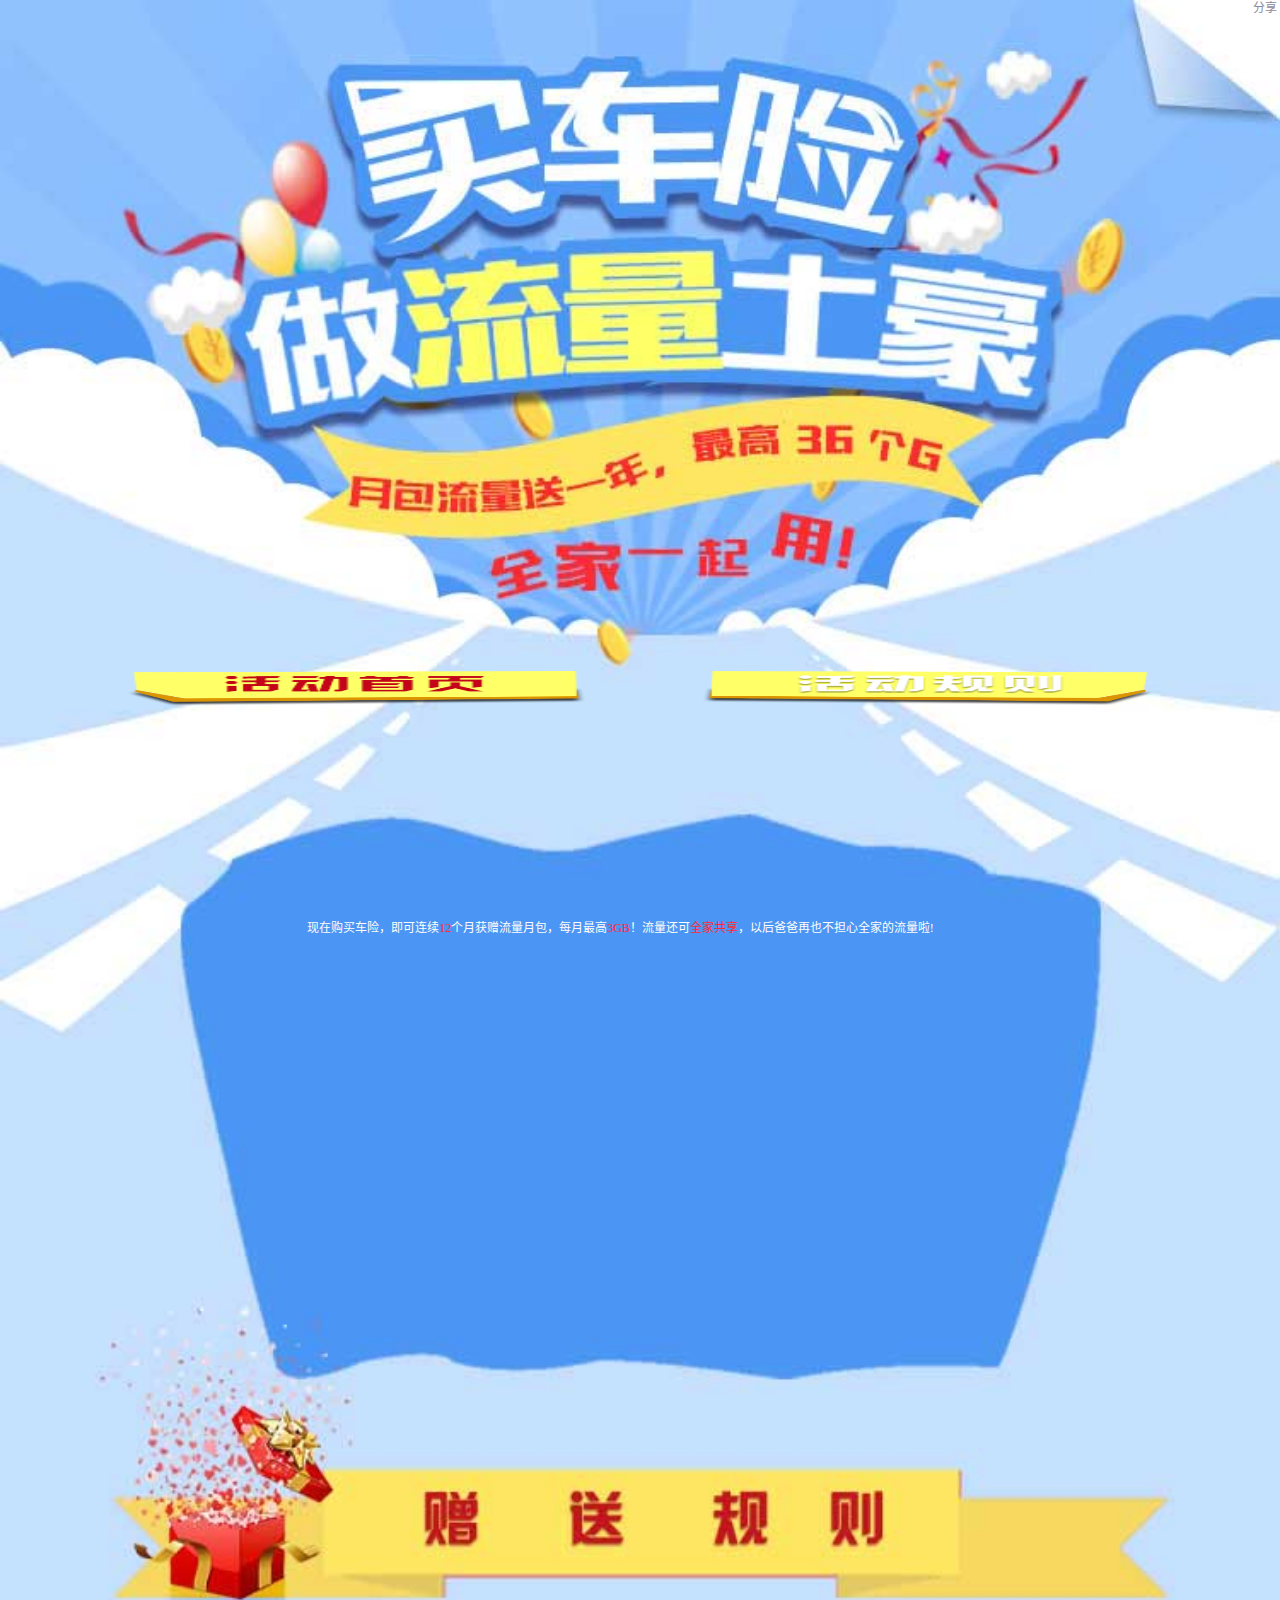
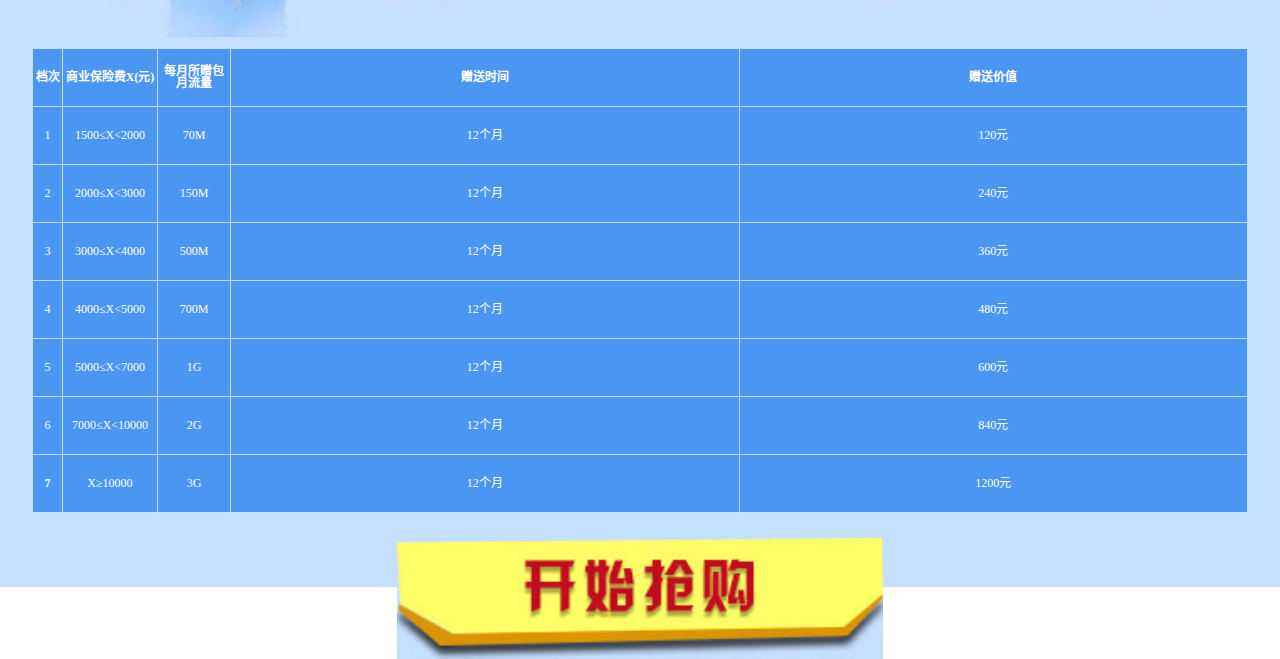
<file: index.html>
<!DOCTYPE html>
<html lang="zh-cn">
<head>
    <meta charset="utf-8">
    <meta http-equiv="X-UA-Compatible" content="IE=edge">
    <meta name="viewport" content="width=device-width,initial-scale=1.0,maximum-scale=1.0,user-scalable=0;" />
    <title>车险首页</title>
    <link href="css/style.css" rel="stylesheet">
    <script type="text/javascript" src="js/jquery-3.1.0.min.js" ></script>
    <script type="text/javascript">
    	
   		document.addEventListener('plusready', function(){
   			//console.log("所有plus api都应该在此事件发生后调用，否则会出现plus is undefined。"
   			
   		});
   		$(function(){
   			var _dianji = $(".chexianhuodong .navd li a");
   			_dianji.click(function(){
   				$(".chexianhuodong").css("display","none");
   				var num = $(this).parent().index();  
   				$(this).parent().parent().parent().parent().parent().find(".chexianhuodong").eq(num).css("display","block"); 
   				console.log(num); 
   				if(num == 0){
					$(".chexianhuodong .navd").css({"background":"url(images/indexRed.png) no-repeat","background-size":"100% 100%"});
				}else if(num == 1){
					
					$(".chexianhuodong .navd").css({"background":"url(images/guize.png) no-repeat","background-size":"100% 100%"});
					
				};
   			});
   			var _xiangqing = $("#xiangqing");
   			_xiangqing.click(function(){
   				$(".mainc").css("display","block");
   			});
   			var _shouxiangqing = $("#shouxiang");
   			_shouxiangqing.click(function(){
   				$(".chexianhuodong").css("display","none");
   				$(".content").find("#gift").css("display","block");
   				$(".chexianhuodong .navd").css({"background":"url(images/jinxiRed.png) no-repeat","background-size":"100% 100%"});
   			});
   			$(".mainc").ready(function(){
	   			$("#xiangqing").click(function(){
	   				$(".mainb").css("padding-bottom","50px");
	   				$(".zhao").css("bottom","3%");
	  				$(".inmainc").css("display","block");
	  			});
	  		});
   		});
    </script>
</head>
<body>
	<div class="content">			
		<div class="chexianhuodong" id="index" style="display:block;">
			<div class="top"><img src="images/car2_01.jpg"/> 
				<div class="share"><a href="share.html">分享</a></div>
				<ul class="navd clearfix">
					<li>
						<a href="javascript:;"></a>
					</li>
					<li>
						<a href="javascript:;"></a>
					</li>
				</ul>
				<div class="toptxt"><p>现在购买车险，即可连续<i>12</i>个月获赠流量月包，每月最高<i>3GB</i>！流量还可<i>全家共享</i>，以后爸爸再也不担心全家的流量啦!</p></div>
			</div>
			<div class="bot">
			<table>
				<tr>
					<th class="one">档次</th>
					<th style="width: 92px;">商业保险费X(元)</th>
					<th style="width: 70px;">每月所赠包月流量</th>
					<th>赠送时间</th>
					<th>赠送价值</th>
				</tr>
				<tr>
					<td class="one">1</td>
					<td>1500≤X<2000</td>
					<td>70M</td>
					<td>12个月</td>
					<td>120元</td>
				</tr>
				<tr>
					<td class="one">2</td>
					<td>2000≤X<3000</td>
					<td>150M</td>
					<td>12个月</td>
					<td>240元</td>
				</tr>
				<tr>
					<td class="one">3</td>
					<td>3000≤X<4000</td>
					<td>500M</td>
					<td>12个月</td>
					<td>360元</td>
				</tr>
				<tr>
					<td class="one">4</td>
					<td>4000≤X<5000</td>
					<td>700M</td>
					<td>12个月</td>
					<td>480元</td>
				</tr>
				<tr>
					<td class="one">5</td>
					<td>5000≤X<7000</td>
					<td>1G</td>
					<td>12个月</td>
					<td>600元</td>
				</tr>
				<tr>
					<td class="one">6</td>
					<td>7000≤X<10000</td>
					<td>2G</td>
					<td>12个月</td>
					<td>840元</td>
				</tr>
				<tr>
					<th class="one">7</td>
					<td>X≥10000</td>
					<td>3G</td>
					<td>12个月</td>
					<td>1200元</td>
				</tr>
				<tr class="dianji">
					<td colspan="5"><a href="zhang.html"><img src="images/shopping_03.jpg"/></a></td>
				</tr>
			</table>
		
			</div>
		</div>
		<div class="chexianhuodong" id="rules">
			<div class="main"><img src="images/guizetopa_01.jpg"/> 
				<div class="share"><a href="share.html">分享</a></div>
				<ul class="navd">
					<li>
						<a href="javascript:;"></a>
					</li>
					<li>
						<a href="javascript:;"></a>
					</li>
					<li>
						<a href="javascript:;"></a>
					</li>
				</ul>
				<div class="comtime">
					<div class="time"><img src="images/timepic_03.jpg"/></div>
					<div class="timetxt">即日起至2017年2月28日</div>
				</div>
			</div>
			<div class="mid">
				<div class="mbt"><img src="images/guizex.png"></div>
				<div class="txtmid">
					<p>1、本次活动购买车险所赠送的月包流量为重庆本地通用流量，并将以流量红包的方式赠送给用户。</p>
					<p>2、流量红包将赠送至购买车险时预留的电话帐户，仅限重庆移动用户使用。</p>
					<p>3、赠送的流量红包于保单正式生效（起保）后的次月开始发放，每月初前两个工作日内发放，连续赠送12个月。例如：用户购买的商业保险费在5000-7000元（不含7000元），每月赠送1G月包流量，连续赠送12个月，共计赠送12G。</p>
					<p>4、流量领取路径：重庆移动掌上营业厅APP—我的—我的流量—流量红包—兑流量。</p>
					<p>5、在退保之日起用户将不再获赠月包流量。</p>
				</div>
			</div>
			<div class="bot">
				<div class="mbt"><img src="images/haoduo.png"></div>
				<div class="txtbot">
					<p>1、本次活动所得流量红包，累计达到5MB后，可兑换或者赠送他人使用，流量红包仅能赠送给重庆移动用户。</p>
					<p>2、流量红包赠送路径：重庆移动掌上营业厅APP—我的—我的流量—流量红包—送流量。</p>
					<p>3、同一批次赠送给他人的红包，同一用户只能抢一次，且红包两天内没有领取，会自动回收。</p>
					<p>4、红包赠送时，可选择拆分或平均拆分，最大拆分个数为50个，最小红包流量为1MB。</p>
					<p>5、兑换红包时，红包流量将兑换为重庆本地通用流量，兑换后立即生效，流量有效期到当月月末。</p>
				</div>
					<div class="anjiu"><a href="http://wapbbs.wxcitycq.com/bbs_wap/front/post/com/init.action?topicId=e2d6bdec76574101ad11d6370f1deacf
"><img src="images/money_03.png"/></a></div>
				<div class="txtx">活动最终解释权归重庆城所有</div>
			</div>
			
		</div>
	</div>
</body>
</html>
</file>
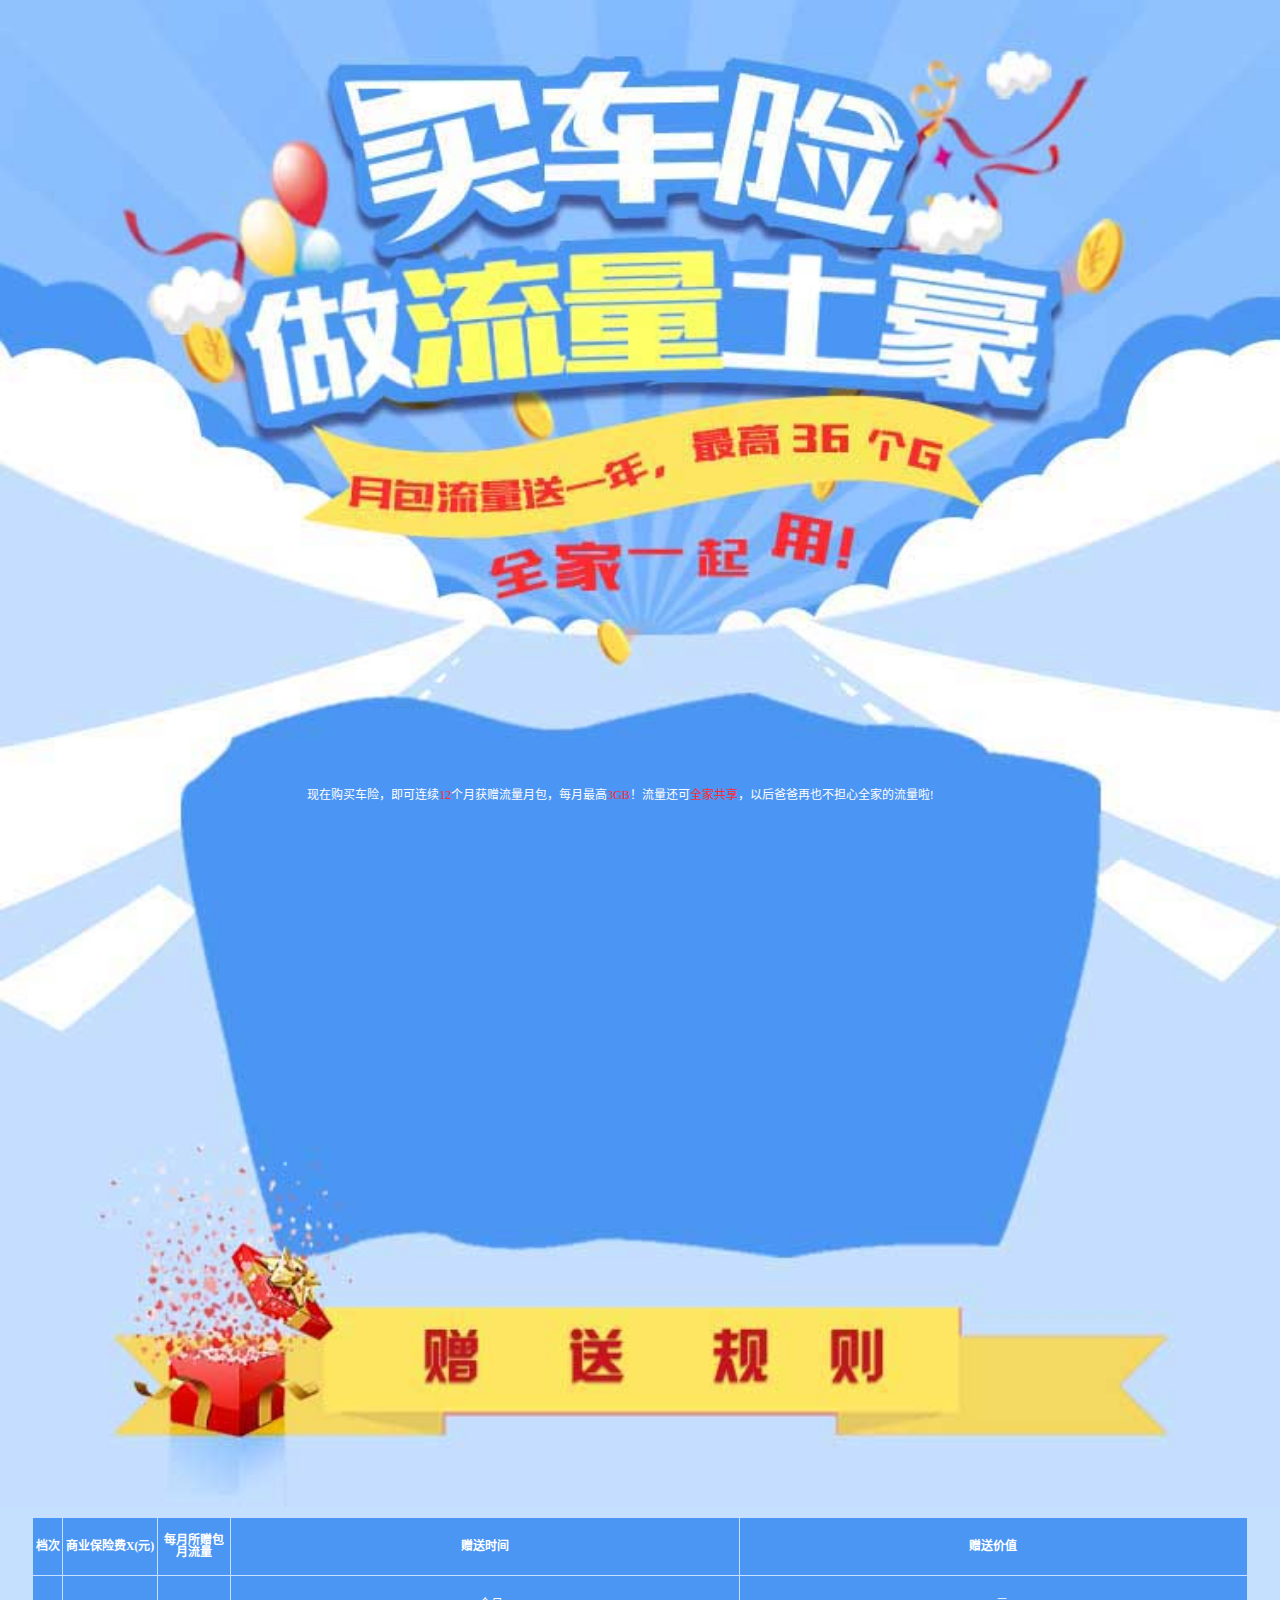
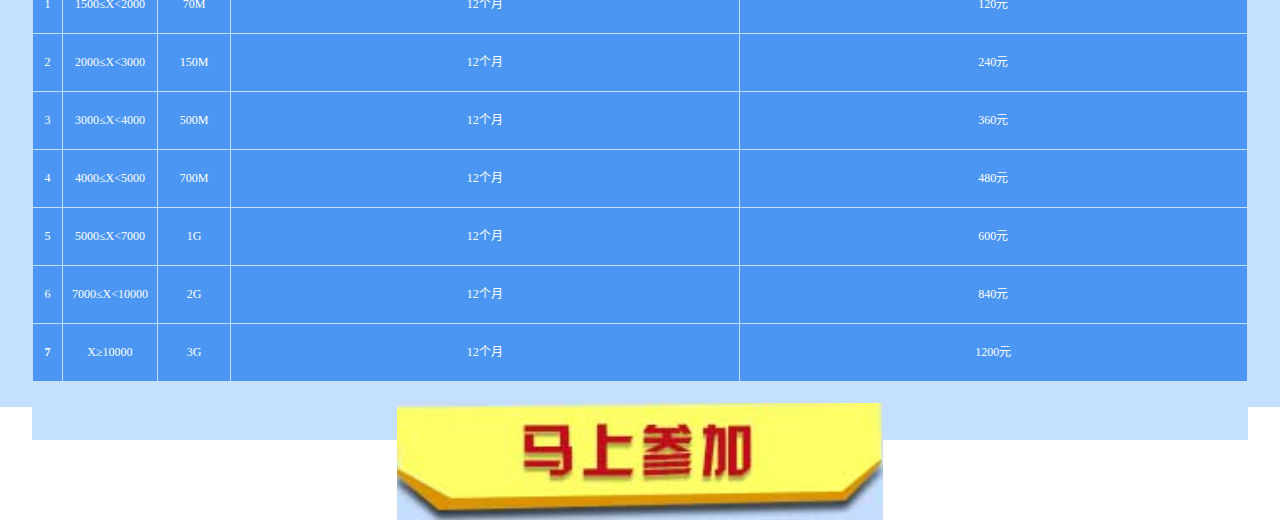
<file: share.html>
<!DOCTYPE html>
<html lang="zh-cn">
<head>
    <meta charset="utf-8">
    <meta http-equiv="X-UA-Compatible" content="IE=edge">
    <meta name="viewport" content="width=device-width,initial-scale=1.0,maximum-scale=1.0,user-scalable=0;" />
    <title>车险分享</title>
    <link href="css/style.css" rel="stylesheet">
    <script type="text/javascript" src="js/jquery-3.1.0.min.js" ></script>
    <script type="text/javascript">
    	
   		document.addEventListener('plusready', function(){
   			//console.log("所有plus api都应该在此事件发生后调用，否则会出现plus is undefined。"
   			
   		});
   		$(function(){
   			var _dianji = $(".chexianhuodong .navd li a");
   			_dianji.click(function(){
   				$(".chexianhuodong").css("display","none");
   				var num = $(this).parent().index();  
   				$(this).parent().parent().parent().parent().parent().find(".chexianhuodong").eq(num).css("display","block"); 
   				console.log(num); 
   				if(num == 0){
					$(".chexianhuodong .navd").css({"background":"url(images/indexRed.png) no-repeat","background-size":"100% 100%"});
				}else if(num == 1){
					
					$(".chexianhuodong .navd").css({"background":"url(images/jinxiRed.png) no-repeat","background-size":"100% 100%"});
					
				}else if(num == 2){
					$(".chexianhuodong .navd").css({"background":"url(images/guizhe.png) no-repeat","background-size":"100% 100%"});
				};
   			});
   			var _xiangqing = $("#xiangqing");
   			_xiangqing.click(function(){
   				$(".mainc").css("display","block");
   			});
   			var _shouxiangqing = $("#shouxiang");
   			_shouxiangqing.click(function(){
   				$(".chexianhuodong").css("display","none");
   				$(".content").find("#gift").css("display","block");
   				$(".chexianhuodong .navd").css({"background":"url(images/jinxiRed.png) no-repeat","background-size":"100% 100%"});
   			});
   			$(".mainc").ready(function(){
	   			$("#xiangqing").click(function(){
	   				$(".mainb").css("padding-bottom","50px");
	   				$(".zhao").css("bottom","3%");
	  				$(".inmainc").css("display","block");
	  			});
	  		});
   		});
    </script>
</head>
<body>
	<div class="content">			
		<div class="chexianhuodong" id="index" style="display:block;">
			<div class="top"><img src="images/qwweaar_01.jpg"/> 
				<div class="toptxt2"><p>现在购买车险，即可连续<i>12</i>个月获赠流量月包，每月最高<i>3GB</i>！流量还可<i>全家共享</i>，以后爸爸再也不担心全家的流量啦!</p></div>
			</div>
			<div class="bot" style="min-height: 500px;">
			<table>
				<tr>
					<th class="one">档次</th>
					<th style="width: 92px;">商业保险费X(元)</th>
					<th style="width: 70px;">每月所赠包月流量</th>
					<th>赠送时间</th>
					<th>赠送价值</th>
				</tr>
				<tr>
					<td class="one">1</td>
					<td>1500≤X<2000</td>
					<td>70M</td>
					<td>12个月</td>
					<td>120元</td>
				</tr>
				<tr>
					<td class="one">2</td>
					<td>2000≤X<3000</td>
					<td>150M</td>
					<td>12个月</td>
					<td>240元</td>
				</tr>
				<tr>
					<td class="one">3</td>
					<td>3000≤X<4000</td>
					<td>500M</td>
					<td>12个月</td>
					<td>360元</td>
				</tr>
				<tr>
					<td class="one">4</td>
					<td>4000≤X<5000</td>
					<td>700M</td>
					<td>12个月</td>
					<td>480元</td>
				</tr>
				<tr>
					<td class="one">5</td>
					<td>5000≤X<7000</td>
					<td>1G</td>
					<td>12个月</td>
					<td>600元</td>
				</tr>
				<tr>
					<td class="one">6</td>
					<td>7000≤X<10000</td>
					<td>2G</td>
					<td>12个月</td>
					<td>840元</td>
				</tr>
				<tr>
					<th class="one">7</td>
					<td>X≥10000</td>
					<td>3G</td>
					<td>12个月</td>
					<td>1200元</td>
				</tr>
				<tr class="dianji">
					<td colspan="5"><a href="http://d1.wxcitycq.com/" style="top:36%"><img src="images/hhh_03.jpg"/></a></td>
				</tr>
			</table>
			</div>
		</div>
		</body>
</html>
</file>
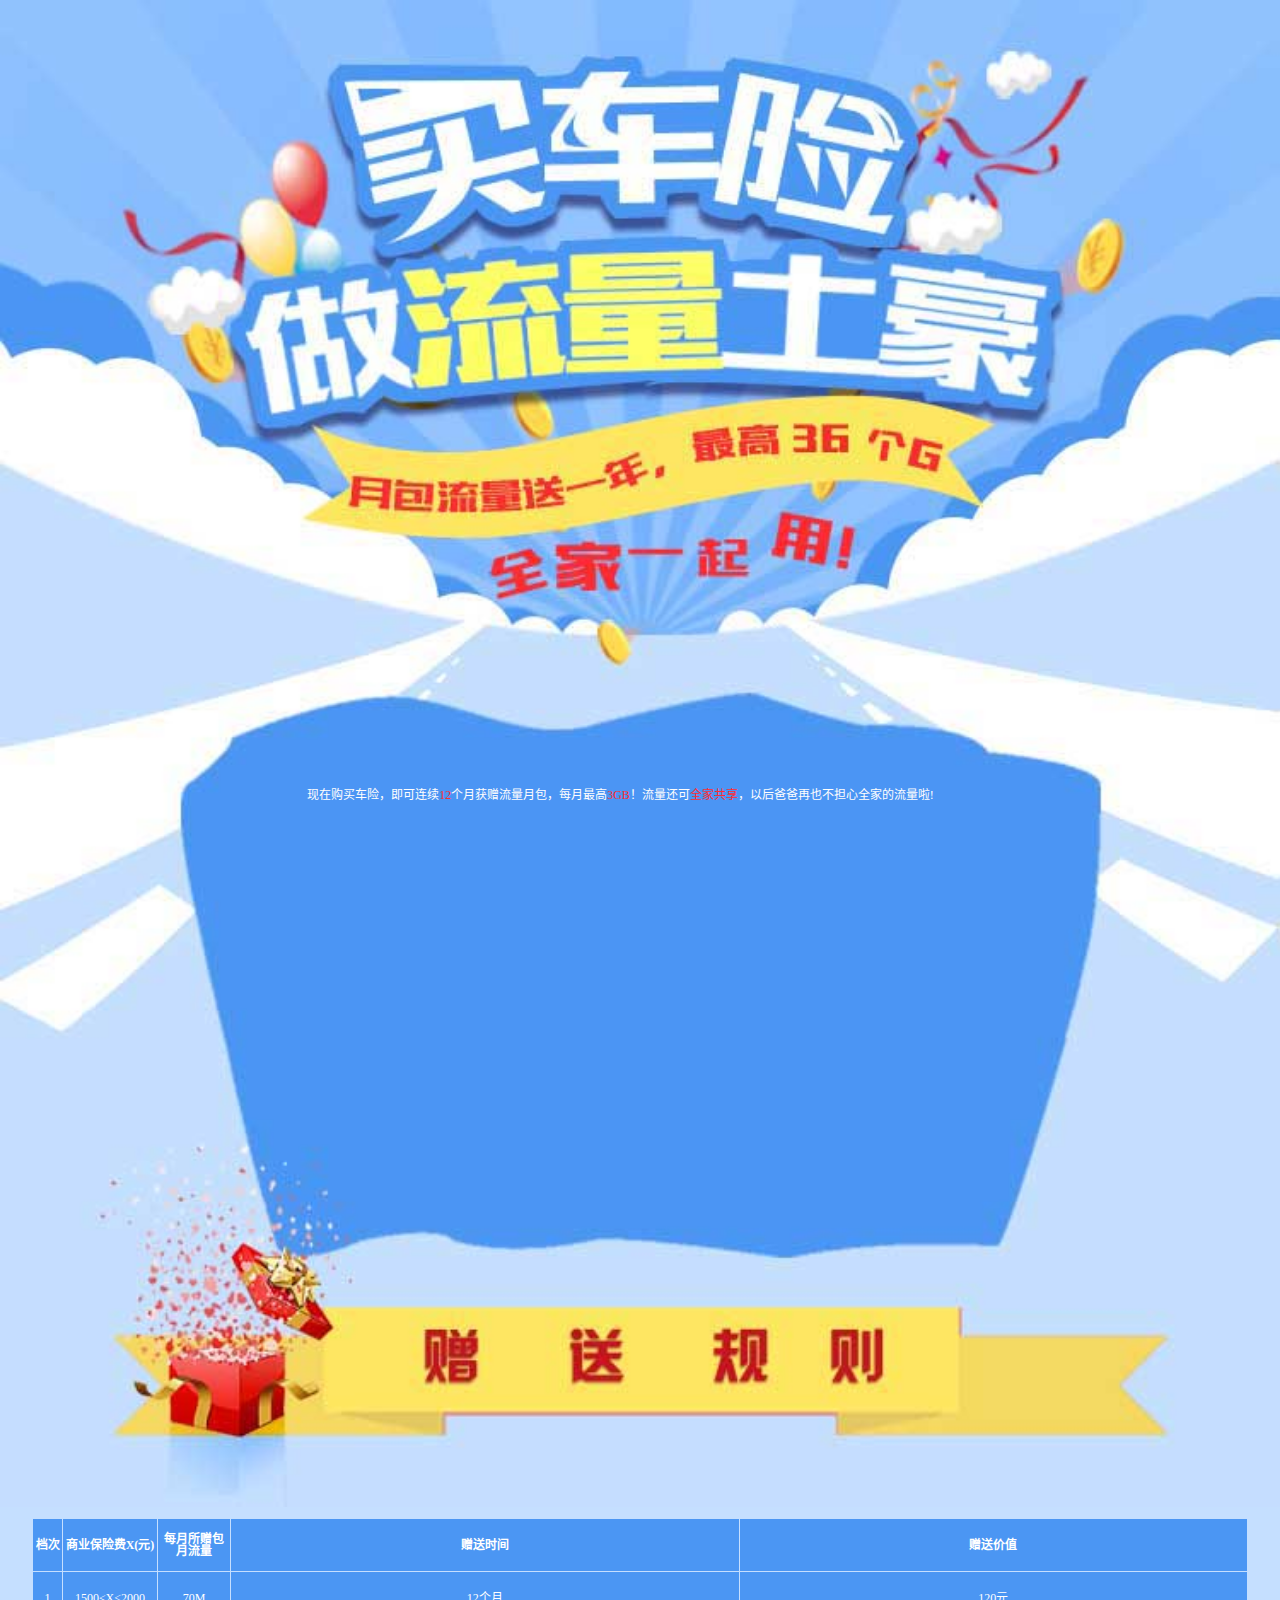
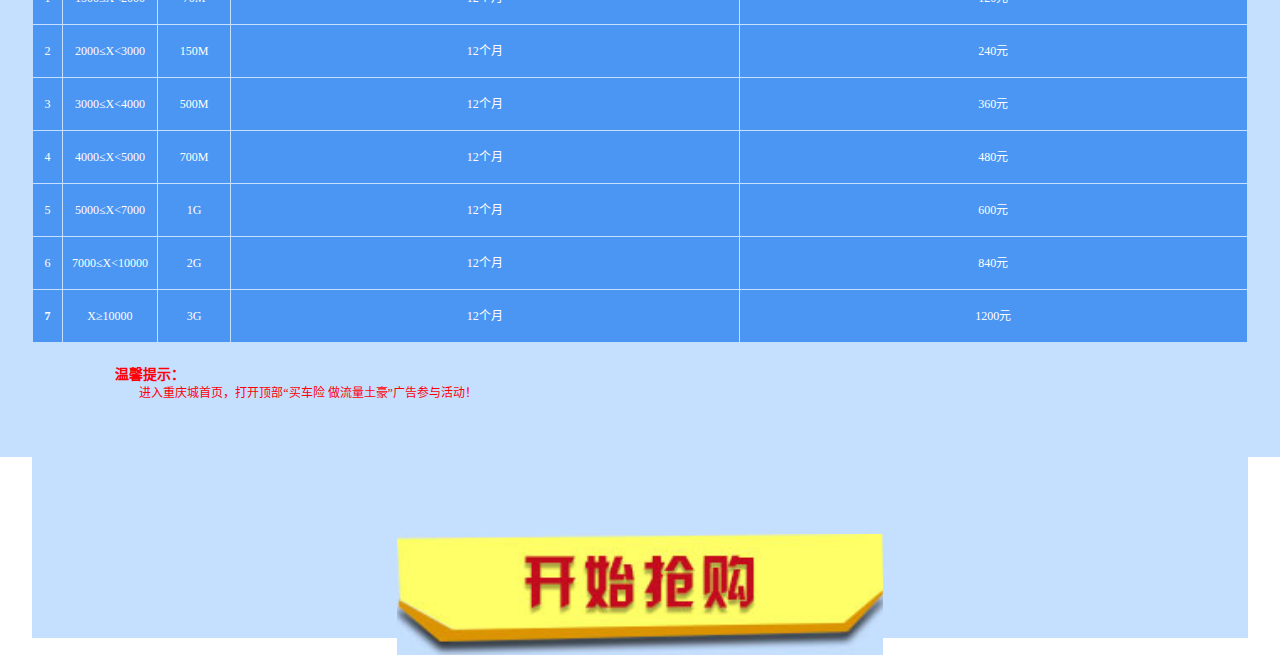
<file: zhang.html>
<!DOCTYPE html>
<html lang="zh-cn">
<head>
    <meta charset="utf-8">
    <meta http-equiv="X-UA-Compatible" content="IE=edge">
    <meta name="viewport" content="width=device-width,initial-scale=1.0,maximum-scale=1.0,user-scalable=0;" />
    <title>掌厅页面</title>
    <link href="css/style.css" rel="stylesheet">
    <script type="text/javascript" src="js/jquery-3.1.0.min.js" ></script>
    <script type="text/javascript">
    	
   		document.addEventListener('plusready', function(){
   			//console.log("所有plus api都应该在此事件发生后调用，否则会出现plus is undefined。"
   			
   		});
   		$(function(){
   			var _dianji = $(".chexianhuodong .navd li a");
   			_dianji.click(function(){
   				$(".chexianhuodong").css("display","none");
   				var num = $(this).parent().index();  
   				$(this).parent().parent().parent().parent().parent().find(".chexianhuodong").eq(num).css("display","block"); 
   				console.log(num); 
   				if(num == 0){
					$(".chexianhuodong .navd").css({"background":"url(images/indexRed.png) no-repeat","background-size":"100% 100%"});
				}else if(num == 1){
					
					$(".chexianhuodong .navd").css({"background":"url(images/jinxiRed.png) no-repeat","background-size":"100% 100%"});
					
				}else if(num == 2){
					$(".chexianhuodong .navd").css({"background":"url(images/guizhe.png) no-repeat","background-size":"100% 100%"});
				};
   			});
   			var _xiangqing = $("#xiangqing");
   			_xiangqing.click(function(){
   				$(".mainc").css("display","block");
   			});
   			var _shouxiangqing = $("#shouxiang");
   			_shouxiangqing.click(function(){
   				$(".chexianhuodong").css("display","none");
   				$(".content").find("#gift").css("display","block");
   				$(".chexianhuodong .navd").css({"background":"url(images/jinxiRed.png) no-repeat","background-size":"100% 100%"});
   			});
   			$(".mainc").ready(function(){
	   			$("#xiangqing").click(function(){
	   				$(".mainb").css("padding-bottom","50px");
	   				$(".zhao").css("bottom","3%");
	  				$(".inmainc").css("display","block");
	  			});
	  		});
   		});
    </script>
</head>
<body>
	<div class="content">			
		<div class="chexianhuodong" id="index2" style="display:block;">
			<div class="top"><img src="images/qwweaar_01.jpg"/> 
				<div class="toptxt2"><p>现在购买车险，即可连续<i>12</i>个月获赠流量月包，每月最高<i>3GB</i>！流量还可<i>全家共享</i>，以后爸爸再也不担心全家的流量啦!</p></div>
			</div>
			<div class="bot" style="min-height: 550px;">
			<table>
				<tr>
					<th class="one">档次</th>
					<th style="width: 92px;">商业保险费X(元)</th>
					<th style="width: 70px;">每月所赠包月流量</th>
					<th>赠送时间</th>
					<th>赠送价值</th>
				</tr>
				<tr>
					<td class="one">1</td>
					<td>1500≤X<2000</td>
					<td>70M</td>
					<td>12个月</td>
					<td>120元</td>
				</tr>
				<tr>
					<td class="one">2</td>
					<td>2000≤X<3000</td>
					<td>150M</td>
					<td>12个月</td>
					<td>240元</td>
				</tr>
				<tr>
					<td class="one">3</td>
					<td>3000≤X<4000</td>
					<td>500M</td>
					<td>12个月</td>
					<td>360元</td>
				</tr>
				<tr>
					<td class="one">4</td>
					<td>4000≤X<5000</td>
					<td>700M</td>
					<td>12个月</td>
					<td>480元</td>
				</tr>
				<tr>
					<td class="one">5</td>
					<td>5000≤X<7000</td>
					<td>1G</td>
					<td>12个月</td>
					<td>600元</td>
				</tr>
				<tr>
					<td class="one">6</td>
					<td>7000≤X<10000</td>
					<td>2G</td>
					<td>12个月</td>
					<td>840元</td>
				</tr>
				<tr>
					<th class="one">7</td>
					<td>X≥10000</td>
					<td>3G</td>
					<td>12个月</td>
					<td>1200元</td>
				</tr>
				<tr class="dianji">
					<td colspan="5"><a href="http://d1.wxcitycq.com/"><img src="images/shopping_03.jpg"/></a></td>
				</tr>
			</table>	
			<span>温馨提示：<br/><p> 进入重庆城首页，打开顶部“买车险 做流量土豪”广告参与活动！</p></span>
			</div>
		</div>
		</div>
		</body>
</html>
</file>
<file: css/style.css>
/*公共样式*/
body,div,i,a,p,span,b,input,h1,h2,h3,h4,h5,h6,ul,ol,dl,li,dd,dt,textarea,img{margin:0;padding:0;}
body{font-family: microsoft yahei;color:#333;}
i,b{font-style: normal;}
a{text-decoration:none;}
img{vertical-align:top;width: 100%;}
input,textarea,select,textarea,img{resize: none;outline: none;border: none;}
li{list-style: none}
h1,h2,h3,h4,h5,h6{font-weight: normal;}
.clearfix:after{content: '';display: block;height:0;clear: both;font-size:0;*zoom:1}

/*车险首页css*/
.chexianhuodong{display:none;}
#index .top{position: relative;}
#index .top .share{position: absolute;right:3px;top:-2px;}
#index .top .share a{color:#8b8a9e;font-size: 12px;}
#index .top ul{position: absolute;top:41%;left:50%;width:80%;margin-left:-40%;background:url(../images/indexRed.png) no-repeat;height:35px;background-size:100% 100%;}
#index .top ul li{background-size: 100% 100%;width:40%;}
#index .top ul li:nth-child(1){float:left;}
#index .top ul li:nth-child(2){float:right;}
#index .top ul li a{display: block;height:35px;}
#index .top ul li img{height:100%;width: 100%;}
#index .top .toptxt{position: absolute;top:56%;left:24%;width:55%;}
#index .top .toptxt  p{font-size: 12px;color:#fffefe;line-height:22px;}
#index .top .toptxt  p i{color:#fe2c32;}
#index .top .toptxt  p a{color:#fe2c32;text-decoration:underline}
#index .top .toptxt2{position: absolute;top:52%;left:24%;width:55%;}
#index .top .toptxt2  p{font-size: 12px;color:#fffefe;line-height:22px;}
#index .top .toptxt2  p i{color:#fe2c32;}
#index .top .toptxt2  p a{color:#fe2c32;text-decoration:underline}
#index .bot{position: relative;background:#c5dfff;min-height:550px;}
#index .bot table{position: absolute;left:2.5%;top:2%;background-color: #4b96f3;color:#fff;width:95%;}
#index .bot table,tr,th,td{border:1px solid #c5dfff;border-collapse:collapse;text-align: center;font-size: 10px;height:20px;}
#index .bot table .one{width:27px;}
#index .bot table .dianji,.dianji td{border:none;background:#c5dfff;position:relative;}
#index .bot table .dianji a{width:40%;display:block;position:absolute;left:50%;top:44%;margin-left:-20%;}
#index .bot table .dianji a img{width:100%;}
#index .bot span{position:absolute;left: 9%;bottom: 10%;display: block;color:#fe0006;font-weight: bold;font-size: 14px;width: 84%;line-height: 18px;}
#index .bot span p{font-weight: normal;font-size: 12px;text-indent: 2em;}
#index .bot .shopping{position: absolute;left:37%;bottom: 2%;}
#index .bot .shopping img{width: 130px;height:30px;}

/*掌厅页面*/
.chexianhuodong{display:none;}
#index2 .top{position: relative;}
#index2 .top .share{position: absolute;right:3px;top:-2px;}
#index2 .top .share a{color:#8b8a9e;font-size: 12px;}
#index2 .top ul{position: absolute;top:41%;left:50%;width:80%;margin-left:-40%;background:url(../images/indexRed.png) no-repeat;height:35px;background-size:100% 100%;}
#index2 .top .toptxt{position: absolute;top:56%;left:24%;width:55%;}
#index2 .top .toptxt2{position: absolute;top:52%;left:24%;width:55%;}
#index2 .top .toptxt2  p{font-size: 12px;color:#fffefe;line-height:22px;}
#index2 .top .toptxt2  p i{color:#fe2c32;}
#index2 .top .toptxt2  p a{color:#fe2c32;text-decoration:underline}
#index2 .bot{position: relative;background:#c5dfff;min-height:550px;}
#index2 .bot table{position: absolute;left:2.5%;top:2%;background-color: #4b96f3;color:#fff;width:95%;}
#index2 .bot table,#index2 .bot table tr,#index2 .bot table th,#index2 .bot table td{border:1px solid #c5dfff;border-collapse:collapse;font-size:12px;height:50px;line-height:12px;word-wrap: break-word;word-break: break-all;}
#index2 .bot table td{text-align:center;}
#index2 .bot table .one{width:27px;}
#index2 .bot table .dianji,.dianji td{border:none;background:#c5dfff;position:relative;}
#index2 .bot table .dianji td{padding-top:20%;}
#index2 .bot table .dianji a{width:40%;display:block;position:absolute;left:50%;top:65%;margin-left:-20%;!important}
#index2 .bot table .dianji a img{width:100%;}

#index2 .bot span{position:absolute;left: 9%;bottom:10%;display: block;color:#fe0006;font-weight: bold;font-size: 14px;width: 84%;line-height: 18px;}
#index2 .bot span p{font-weight: normal;font-size: 12px;text-indent: 2em;}
#index2 .bot .shopping{position: absolute;left:37%;bottom: 2%;}
#index2 .bot .shopping img{width: 130px;height:30px;}


/*车险活动css*/
#rules .main{position: relative;/*background:url(../images/guizetop_01.jpg) no-repeat;background-size:100% 100%;min-height:360px;*/}
#rules .main .share{position: absolute;right:3px;top:-2px;}
#rules .main .share a{color:#8b8a9e;font-size: 12px;}
#rules .main ul{position: absolute;top:70%;background:url(../images/guize.png) no-repeat;background-size:100% 100%;left:50%;width:80%;margin-left:-40%;}
#rules .main ul li{float:left;margin-left:4%;background-size:100% 100%;width: 28%;}
#rules .main ul li a{display: block;height:35px;}
#rules .main ul li img{height:100%;width:100%;}
#rules .main .comtime{height:60px;position: absolute;left:10%;bottom: -10%;}
#rules .main .comtime .time{float: left;}
#rules .main .time img{height:22px;width: 75px;}
#rules .main  .comtime .timetxt{color:#3b77c2;font-size: 16px;height:30px;line-height: 30px;float: right;padding-left: 5px;}
#rules .mid{position: relative;background:url(../images/rulesmid_02.jpg) no-repeat;background-size:100% 100%;min-height:300px;}
#rules .mid .txtmid{width:87%;font-size:14px;color:#ffffff;line-height:20px;margin:0 auto;padding-top:30px;padding-bottom:35px;}
#rules .mid .mbt{position:absolute;left:50%;top:-6px;width:40%;margin-left:-20%;height:30px;}
#rules .bot{position: relative;background:url(../images/ergai_02.jpg) no-repeat;background-size:100% 100%;min-height:300px;}
#rules .bot .txtbot{width:87%;font-size: 14px;color:#ffffff;line-height:20px;margin:0 auto;padding-top:30px;padding-bottom:110px;}
#rules .anjiu{width: 126px;position: absolute;left: 50%;top: 80%;margin-left: -63px;}
#rules .bot .mbt{position:absolute;left:50%;top:-5px;width:60%;margin-left:-30%;height:30px;}
#rules .mbt img{height:100%;}
#rules .bot .txtx{color:#3b77c2;font-size:16px;position:absolute;bottom:3%;right:6%;}
/*车险礼包css*/
#gift .mainb{padding-bottom:70px;position:relative;background:url(../images/wuyu_02.jpg) no-repeat;background-size:100% 100%;}
#gift .mainb table{background-color: #4b96f3;color:#fff;width:95%;margin:0 auto;}
#gift .mainb table,tr,th,td{border:1px solid #c5dfff;border-collapse:collapse;font-size:12px;height:55px;line-height:12px;word-wrap: break-word;word-break: break-all;}
#gift .mainb table .digit{width:35px;}
#gift .mainb table .number{width:70px;}
#gift .mainb table .figure{width:50px;}
#gift .mainb table .good{width:105px;}
#gift .mainb table .change{width: 100px;text-align: left;padding-left: 3px;}
#gift .mainb .zhao{position: absolute;left:50%;bottom:7%;margin-left:-18%;width:36%;padding-bottom:4px;}
#gift .mainb .zhao a{font-size: 14px;color:#c30c1e;text-decoration:underline}
</file>
